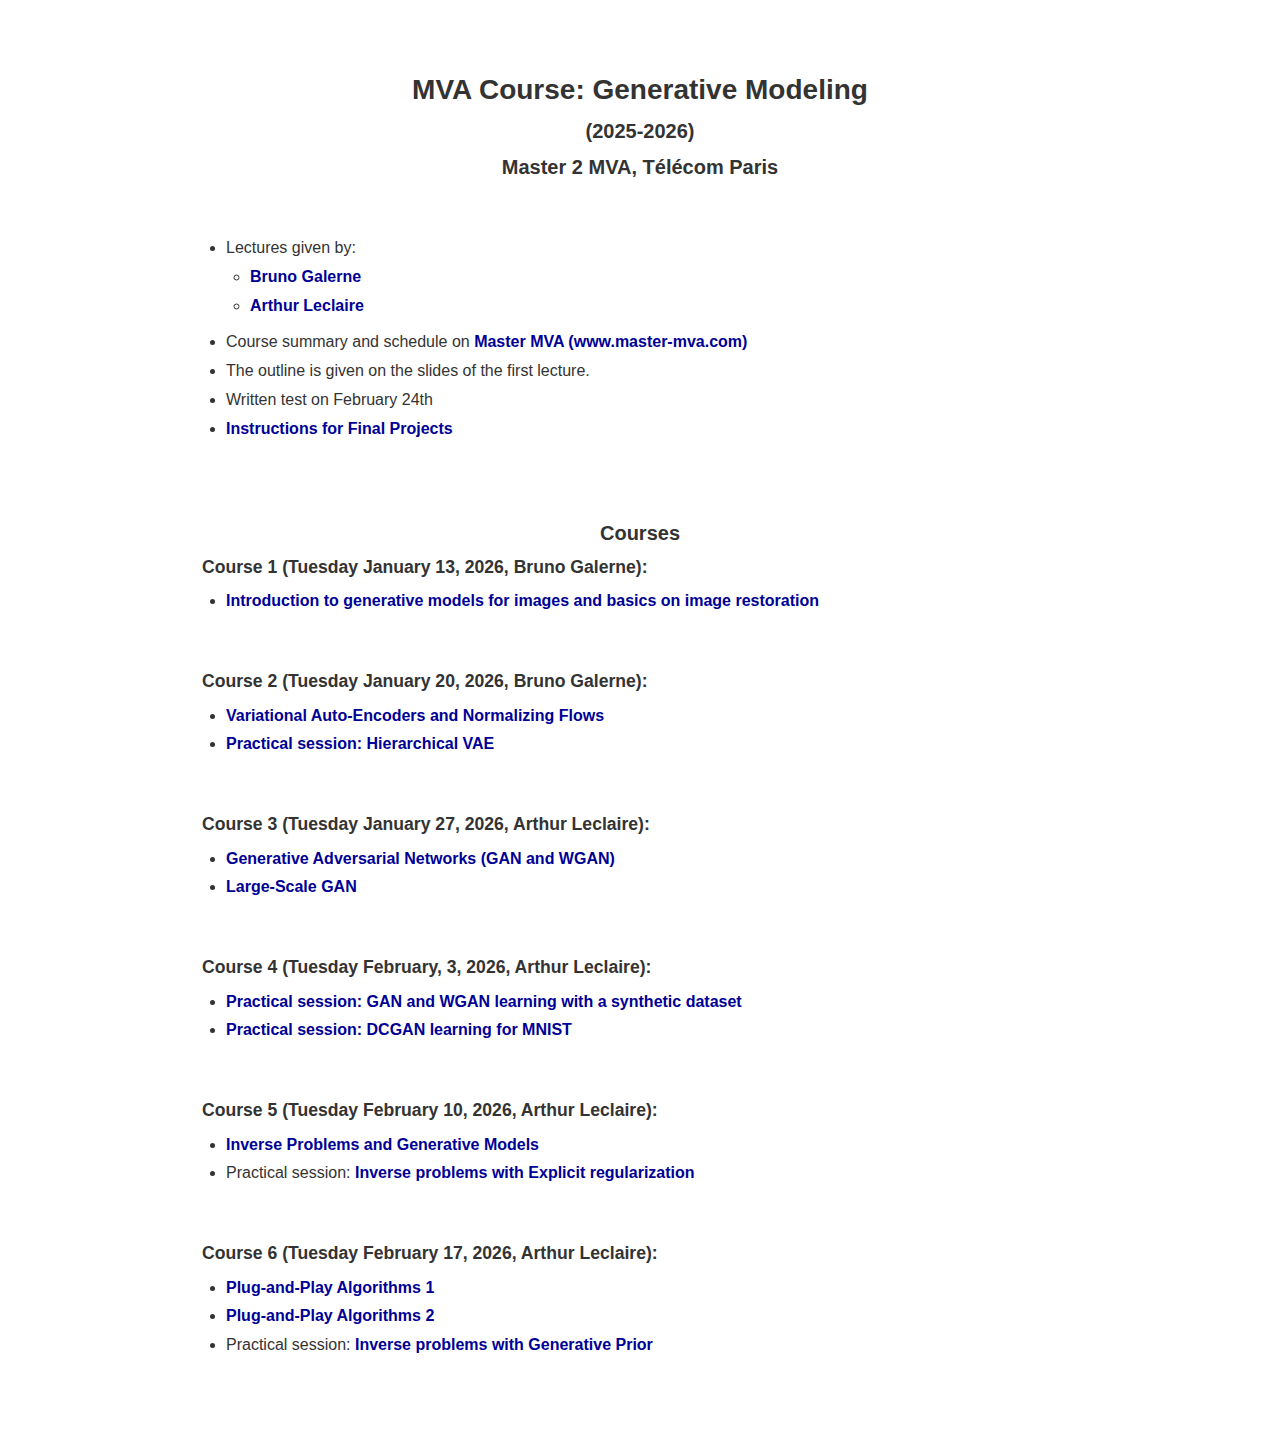
<file: index.html>
<!DOCTYPE html PUBLIC "-//W3C//DTD XHTML 1.0 Strict//EN" "http://www.w3.org/TR/xhtml1/DTD/xhtml1-strict.dtd">
<html xmlns="http://www.w3.org/1999/xhtml" xml:lang="en" >
   <head>
       <title>MVA: Modèles génératifs pour l'image</title>
       <meta http-equiv="Content-Type" content="text/html; charset=UTF-8" />
       <link rel="stylesheet" type="text/css" title="design" href="style_project.css" />
   </head>
   <body>

        <div id="inbody">


            <h1>MVA Course: Generative Modeling</h1>
            <h2>(2025-2026)</h2>
            <h2>Master 2 MVA, Télécom Paris</h2>

            </br></br>
            <ul>
                <li>Lectures given by:
                  <ul>
                    <li><a href="https://www.idpoisson.fr/galerne/">Bruno Galerne</a></li>
                    <li><a href="https://perso.telecom-paristech.fr/aleclaire/">Arthur Leclaire</a></li>
                  </ul>
                <li>Course summary and schedule on <a href="https://www.master-mva.com/cours/modeles-generatifs-pour-l-image/">Master MVA (www.master-mva.com)</a></li>
                <li>The outline is given on the slides of the first lecture.</li>
		<li>Written test on February 24th</li>
		<li><a href='projets2526.html'>Instructions for Final Projects</a></li>
		<!--
		<li><a href='https://perso.telecom-paristech.fr/aleclaire/mva/dm2425.pdf'>Assignment due for February 25th.</a></li>
		-->
            </ul>
            <br/><br/><br/>

            <h2>Courses</h2>
	   
           
            <h3>Course 1 (Tuesday January 13, 2026, Bruno Galerne):</h3>
            
            <ul>
              <li><a href='https://www.idpoisson.fr/galerne/mva/1_mva_generative_models_intro_and_image_restoration.pdf'>Introduction to generative models for images and basics on image restoration</a>
              </li>
<!--              <li>Practical session using <a href=https://storimaging.github.io/>Stochastic recipes in imaging</a>:
              <a href="https://colab.research.google.com/github/storimaging/Notebooks/blob/main/ImageGeneration/CNN_Texture_Synthesis_with_solution.ipynb">Texture synthesis using CNN statistics</a>
            </li>-->
            </ul>
	    <br/><br/>

	    
	    <h3>Course 2 (Tuesday January 20, 2026, Bruno Galerne):</h3>
            
            <ul>
              <li><a href='https://www.idpoisson.fr/galerne/mva/2_vae_and_normalizing_flows.pdf'>Variational Auto-Encoders and Normalizing Flows</a>
              </li>
              <li><a href="https://colab.research.google.com/github/generativemodelingmva/generativemodelingmva.github.io/blob/main/tp2526/tp2_mva_hierarchical_vae_simple_loss.ipynb">Practical session: Hierarchical VAE</a>
              </li>
            </ul>
	    
	    <br/><br/>
	    
            <h3>Course 3 (Tuesday January 27, 2026, Arthur Leclaire):</h3>
            
            <ul>
              <li><a href='https://perso.telecom-paristech.fr/aleclaire/mva/3_generative_networks.pdf'>Generative Adversarial Networks (GAN and WGAN)</a></li>
	      <li><a href='https://perso.telecom-paristech.fr/aleclaire/mva/4_generative_networks.pdf'>Large-Scale GAN</a></li>
            </ul>

	    <br/><br/>
	    
            <h3>Course 4 (Tuesday February, 3, 2026, Arthur Leclaire):</h3>
            
            <ul>
              <li><a href="https://colab.research.google.com/github/generativemodelingmva/generativemodelingmva.github.io/blob/main/tp2526/tp3_generative_networks.ipynb">Practical session: GAN and WGAN learning with a synthetic dataset</a> 
              <li><a href="https://colab.research.google.com/github/generativemodelingmva/generativemodelingmva.github.io/blob/main/tp2526/tp4_wgan_mnist.ipynb">Practical session: DCGAN learning for MNIST</a></li>
            </ul>

	    <br/><br/>

	    <h3>Course 5 (Tuesday February 10, 2026, Arthur Leclaire):</h3>
          
            <ul>
              <li><a href='https://perso.telecom-paristech.fr/aleclaire/mva/5_inverse_problems.pdf'>Inverse Problems and Generative Models</a>
              </li>
              <li>Practical session: <a href="https://colab.research.google.com/github/generativemodelingmva/generativemodelingmva.github.io/blob/main/tp2526/tp5_exo1_inverse_problem_with_explicit_regularization.ipynb">Inverse problems with Explicit regularization</a></li>
            </ul>

	    <br/><br/>
	    <h3>Course 6 (Tuesday February 17, 2026, Arthur Leclaire):</h3>
          
            <ul>
              <li><a href='https://perso.telecom-paristech.fr/aleclaire/mva/6_plug_and_play.pdf'>Plug-and-Play Algorithms 1</a></li>
              <li><a href='https://perso.telecom-paristech.fr/aleclaire/mva/7_plug_and_play.pdf'>Plug-and-Play Algorithms 2</a></li>
	      <li>Practical session: <a href="https://colab.research.google.com/github/generativemodelingmva/generativemodelingmva.github.io/blob/main/tp2526/tp5_exo2_inverse_problem_with_generative_prior.ipynb">Inverse problems with Generative Prior</a></li>		    
            </ul>

	    <br/><br/>

	    
<!--

	    <h3>Course 7 (Tuesday February 24, 2026, Arthur Leclaire):</h3>
          
            <ul>
              <li> <a href="https://colab.research.google.com/github/generativemodelingmva/generativemodelingmva.github.io/blob/main/tp2425/tp8_pnp.ipynb">Practical session: PnP image deblurring</a></li>
            </ul>
	    
	    <br/><br/>

	    <h3>Course 8 (Tuesday March 3, 2026, Bruno Galerne):</h3>
          
            <ul>
              <li><a href='https://www.idpoisson.fr/galerne/mva/6_diffussion_models_sde_ddpm_latent.pdf'>Diffusion Models</a>
              </li>
            </ul>

	    <br/><br/>
	

	    <h3>Course 9 (Tuesday March 10, 2026, Bruno Galerne):</h3>
          
            <ul>
              <li>
		  <a href="https://colab.research.google.com/github/generativemodelingmva/generativemodelingmva.github.io/blob/main/tp2425/tp7_diffusion_model_sampling.ipynb">Practical session: Sampling and conditional sampling of a pretrained DDPM model</a> (exercise 3)
              </li>
            </ul>

	    --> 
	    
        </div>

    </body>
</html>
</file>
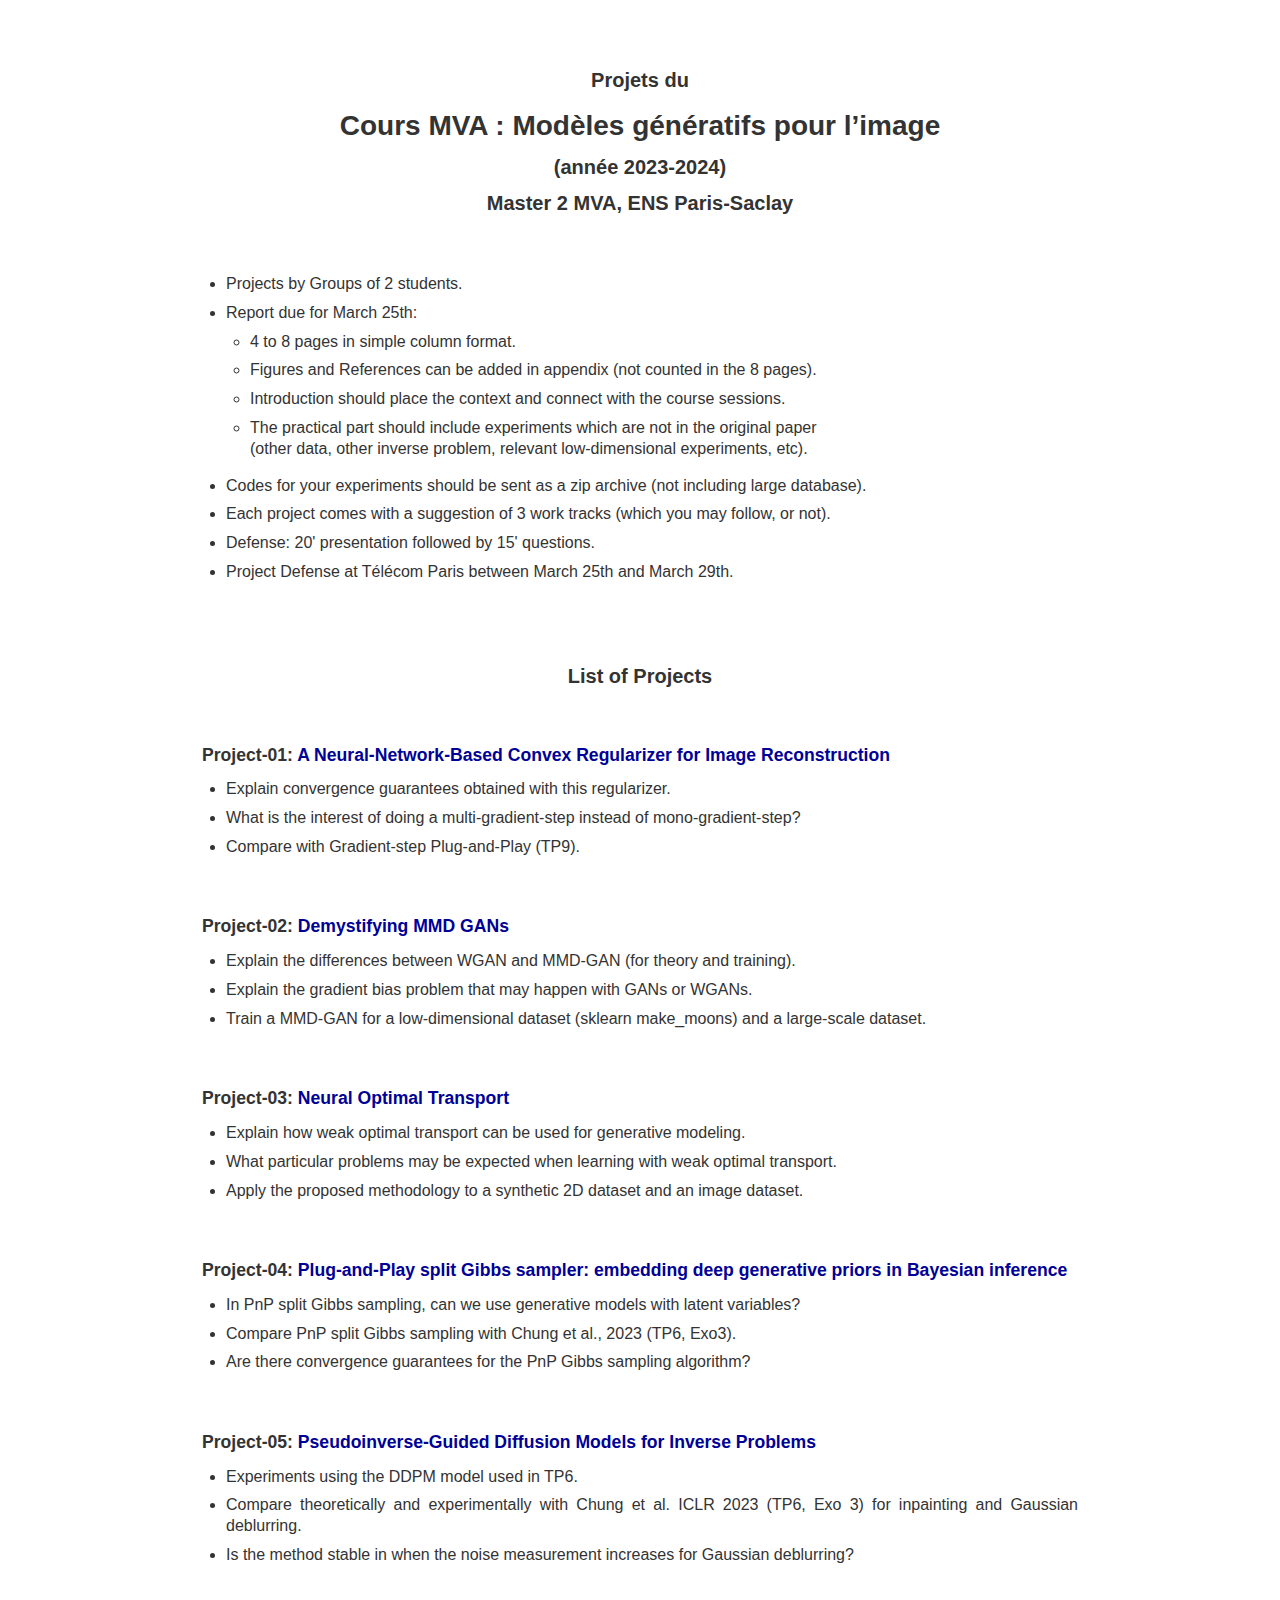
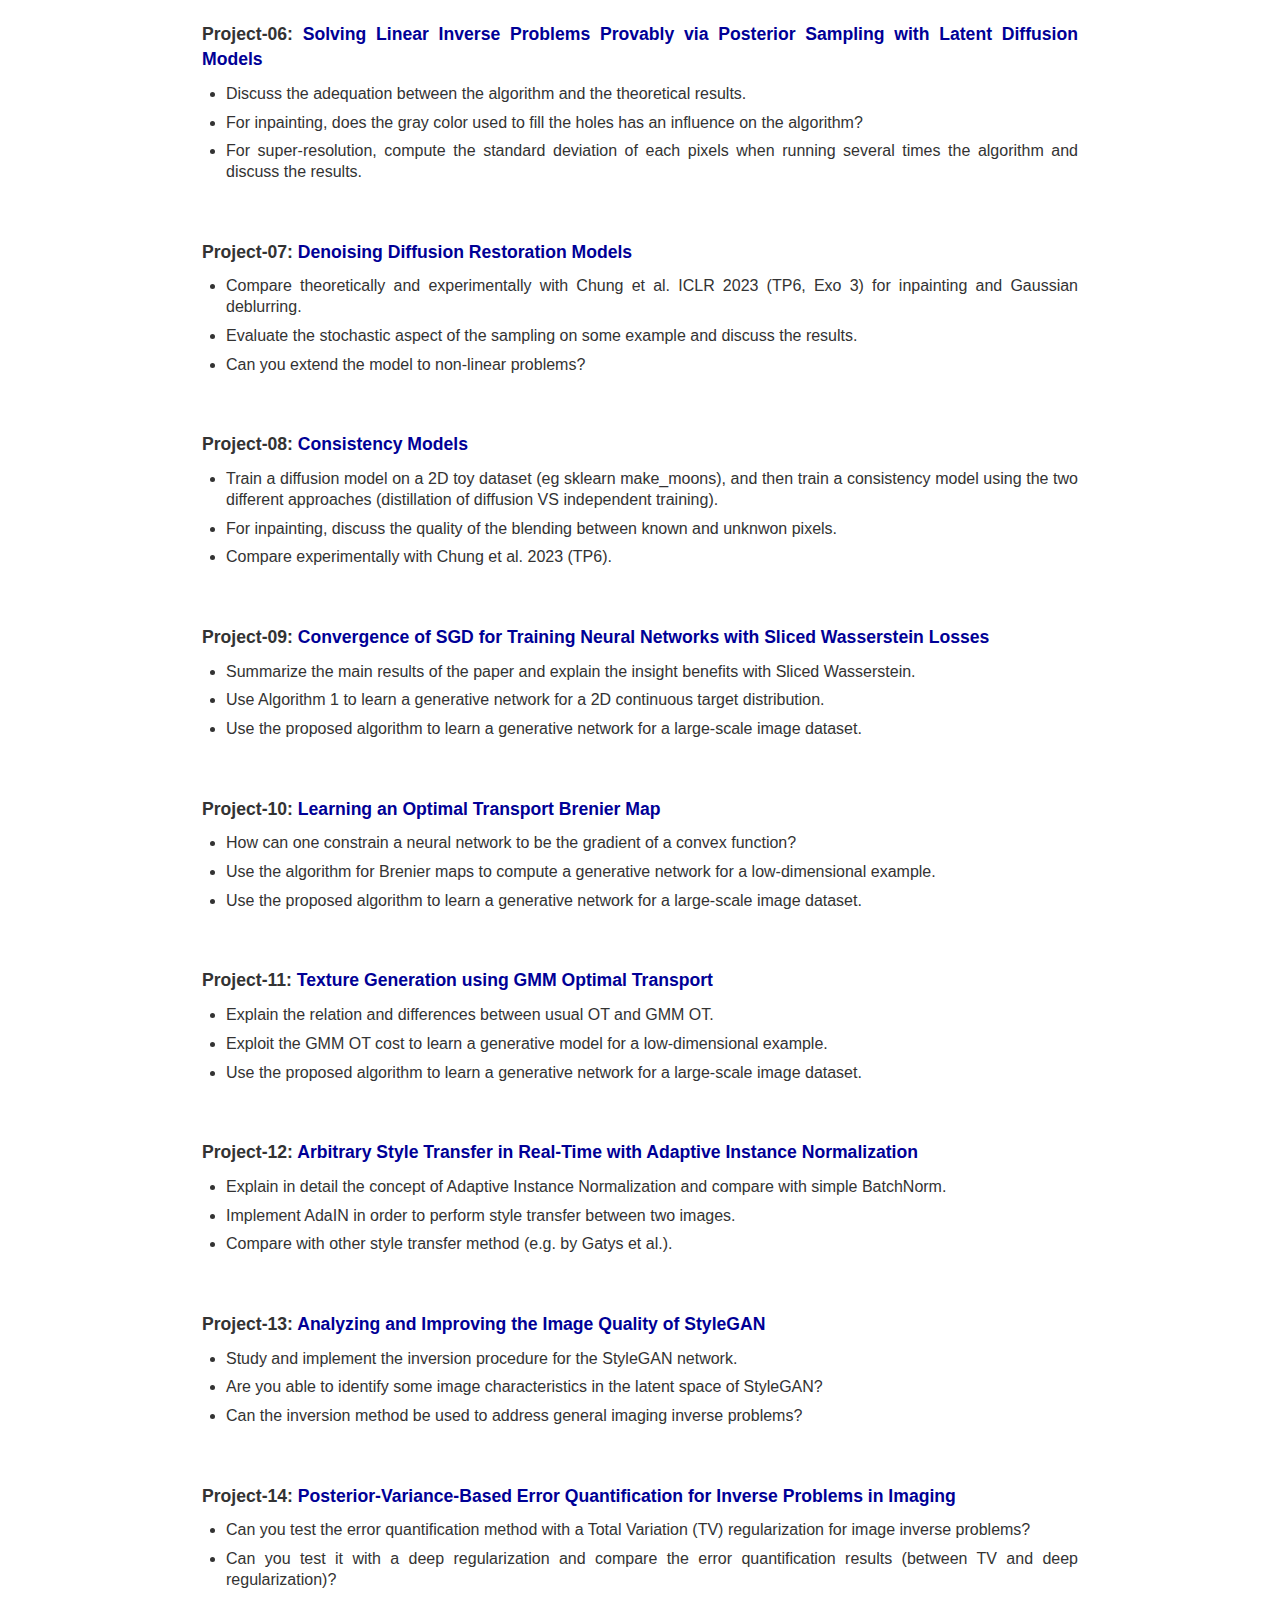
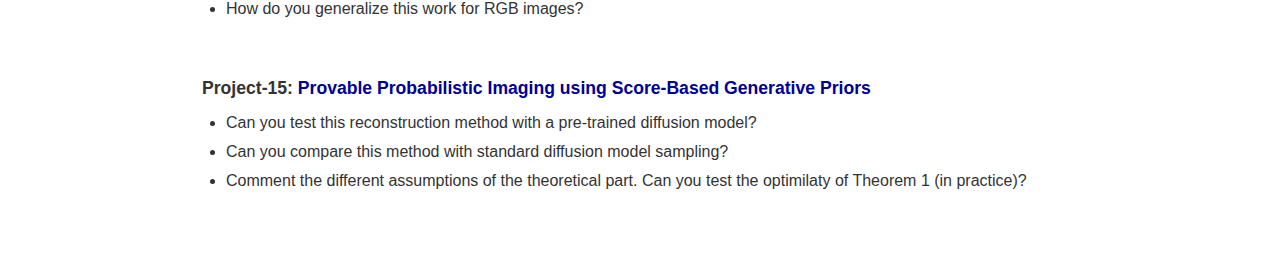
<file: projets2324.html>
<!DOCTYPE html PUBLIC "-//W3C//DTD XHTML 1.0 Strict//EN" "http://www.w3.org/TR/xhtml1/DTD/xhtml1-strict.dtd">
<html xmlns="http://www.w3.org/1999/xhtml" xml:lang="en" >
   <head>
       <title>MVA: Modèles génératifs pour l'image</title>
       <meta http-equiv="Content-Type" content="text/html; charset=UTF-8" />
       <link rel="stylesheet" type="text/css" title="design" href="style_project.css" />
   </head>
   <body>

        <div id="inbody">


            <h2>Projets du</h2>
            <h1>Cours MVA : Modèles génératifs pour l’image</h1>
            <h2>(année 2023-2024)</h2>
            <h2>Master 2 MVA, ENS Paris-Saclay</h2>

            </br></br>
            <ul>
	      <li>Projects by Groups of 2 students.</li>
              <li>Report due for March 25th:
		<ul>
		  <li> 4 to 8 pages in simple column format. </li>
		  <li> Figures and References can be added in appendix (not counted in the 8 pages).</li>
		  <li> Introduction should place the context and connect with the course sessions. </li>
		  <li> The practical part should include experiments which are not in the original paper<br>
		  (other data, other inverse problem, relevant low-dimensional experiments, etc). </li>
		</ul>
		</li>
	      <li>Codes for your experiments should be sent as a zip archive (not including large database).</li>
	      <li>Each project comes with a suggestion of 3 work tracks (which you may follow, or not).</li>
	      <li>Defense: 20' presentation followed by 15' questions.</li>
	      <li>Project Defense at Télécom Paris between March 25th and March 29th.</li>
            </ul>
            <br/><br/><br/>

            <h2>List of Projects</h2>

	    <br/><br/>

            <h3>Project-01: <a href="https://arxiv.org/abs/2211.12461">A Neural-Network-Based Convex Regularizer for Image Reconstruction</a></h3>

            <ul>
              <li>Explain convergence guarantees obtained with this regularizer.</li>
              <li>What is the interest of doing a multi-gradient-step instead of mono-gradient-step?</li>
              <li>Compare with Gradient-step Plug-and-Play (TP9).</li>
            </ul>

	    <br/><br/>

            <h3>Project-02: <a href="https://arxiv.org/abs/1801.01401">Demystifying MMD GANs</a></h3>

            <ul>
              <li>Explain the differences between WGAN and MMD-GAN (for theory and training).</li>
              <li>Explain the gradient bias problem that may happen with GANs or WGANs.</li>
              <li>Train a MMD-GAN for a low-dimensional dataset (sklearn make_moons) and a large-scale dataset.</li>
            </ul>

	    <br/><br/>


	    <h3>Project-03: <a href="https://arxiv.org/abs/2201.12220">Neural Optimal Transport</a></h3>

            <ul>
              <li>Explain how weak optimal transport can be used for generative modeling.</li>
              <li>What particular problems may be expected when learning with weak optimal transport.</li>
              <li>Apply the proposed methodology to a synthetic 2D dataset and an image dataset.</li>
            </ul>

	    <br/><br/>


	    <h3>Project-04: <a href="https://arxiv.org/abs/2304.11134">Plug-and-Play split Gibbs sampler: embedding deep generative priors in Bayesian inference</a></h3>

            <ul>
	      <li>In PnP split Gibbs sampling, can we use generative models with latent variables?</li>
              <li>Compare PnP split Gibbs sampling with Chung et al., 2023 (TP6, Exo3).</li>
              <li>Are there convergence guarantees for the PnP Gibbs sampling algorithm?</li>
            </ul>

	    <br/><br/>

            <h3>Project-05: <a href="https://openreview.net/pdf?id=9_gsMA8MRKQ">Pseudoinverse-Guided Diffusion Models for Inverse Problems</a></h3>

            <ul>
              <li>Experiments using the DDPM model used in TP6.</li>
              <li>Compare theoretically and experimentally with Chung et al. ICLR 2023 (TP6, Exo 3) for inpainting and Gaussian deblurring.</li>
	            <li>Is the method stable in when the noise measurement increases for Gaussian deblurring?</li>
            </ul>

	    <br/><br/>

            <h3>Project-06: <a href="https://openreview.net/pdf?id=XKBFdYwfRo">Solving Linear Inverse Problems Provably via Posterior Sampling with Latent Diffusion Models</a></h3>

            <ul>
              <li>Discuss the adequation between the algorithm and the theoretical results.</li>
              <li>For inpainting, does the gray color used to fill the holes has an influence on the algorithm?</li>
              <li>For super-resolution, compute the standard deviation of each pixels when running several times the algorithm and discuss the results.</li>
            </ul>

	    <br/><br/>


            <h3>Project-07: <a href="https://arxiv.org/abs/2201.11793">Denoising Diffusion Restoration Models</a></h3>

            <ul>
              <li>Compare theoretically and experimentally with Chung et al. ICLR 2023 (TP6, Exo 3) for inpainting and Gaussian deblurring.</li>
              <li>Evaluate the stochastic aspect of the sampling on some example and discuss the results.</li>
              <li>Can you extend the model to non-linear problems?</li>
            </ul>

	    <br/><br/>


            <h3>Project-08: <a href="https://arxiv.org/abs/2303.01469">Consistency Models</a></h3>

            <ul>
              <li>Train a diffusion model on a 2D toy dataset (eg sklearn make_moons), and then train a consistency model using the two different approaches (distillation of diffusion VS independent training).</li>
              <li>For inpainting, discuss the quality of the blending between known and unknwon pixels.</li>
              <li>Compare experimentally with Chung et al. 2023 (TP6).</li>

            </ul>

	    <br/><br/>

            <h3>Project-09: <a href="https://arxiv.org/abs/2307.11714">Convergence of SGD for Training Neural Networks with Sliced Wasserstein Losses</a></h3>

            <ul>
              <li>Summarize the main results of the paper and explain the insight benefits with Sliced Wasserstein.</li>
              <li>Use Algorithm 1 to learn a generative network for a 2D continuous target distribution.</li>
              <li>Use the proposed algorithm to learn a generative network for a large-scale image dataset.</li>
            </ul>

	    <br/><br/>


            <h3>Project-10: <a href="https://arxiv.org/abs/2301.10862">Learning an Optimal Transport Brenier Map</a></h3>

            <ul>
              <li>How can one constrain a neural network to be the gradient of a convex function?</li>
              <li>Use the algorithm for Brenier maps to compute a generative network for a low-dimensional example.</li>
              <li>Use the proposed algorithm to learn a generative network for a large-scale image dataset.</li>
            </ul>

	    <br/><br/>


            <h3>Project-11: <a href="https://arxiv.org/abs/1907.05254">Texture Generation using GMM Optimal Transport</a></h3>

            <ul>
              <li>Explain the relation and differences between usual OT and GMM OT.</li>
              <li>Exploit the GMM OT cost to learn a generative model for a low-dimensional example.</li>
              <li>Use the proposed algorithm to learn a generative network for a large-scale image dataset.</li>
            </ul>

	    <br/><br/>

	    <h3>Project-12: <a href="https://openaccess.thecvf.com/content_ICCV_2017/papers/Huang_Arbitrary_Style_Transfer_ICCV_2017_paper.pdf">Arbitrary Style Transfer in Real-Time with Adaptive Instance Normalization</a></h3>

            <ul>
              <li>Explain in detail the concept of Adaptive Instance Normalization and compare with simple BatchNorm.</li>
              <li>Implement AdaIN in order to perform style transfer between two images.</li>
              <li>Compare with other style transfer method (e.g. by Gatys et al.).</li>
            </ul>

	    <br/><br/>


	    <h3>Project-13: <a href="https://arxiv.org/abs/1912.04958">Analyzing and Improving the Image Quality of StyleGAN</a></h3>

            <ul>
              <li>Study and implement the inversion procedure for the StyleGAN network.</li>
              <li>Are you able to identify some image characteristics in the latent space of StyleGAN?</li>
              <li>Can the inversion method be used to address general imaging inverse problems?</li>
            </ul>

	    <br/><br/>


	    <!--
	    <h3>Project : <a href="https://arxiv.org/abs/2004.02546">Image editing within the latent space of StyleGAN</a></h3>

            <ul>
              <li>Explain the characteristics of the latent space of StyleGAN</li>
              <li>Implement the method of the paper to perform image editing in the latent space</li>
              <li></li>
            </ul>

	    <br/><br/>
	    -->

	    <h3>Project-14: <a href="https://arxiv.org/abs/2212.12499">Posterior-Variance-Based Error Quantification for Inverse Problems in Imaging</a></h3>

            <ul>
              <li>Can you test the error quantification method with a Total Variation (TV) regularization for image inverse problems?</li>
              <li>Can you test it with a deep regularization and compare the error quantification results (between TV and deep regularization)?</li>
              <li>How do you generalize this work for RGB images?</li>
            </ul>

	    <br/><br/>


	    <h3>Project-15: <a href="https://arxiv.org/abs/2310.10835">Provable Probabilistic Imaging using Score-Based Generative Priors</a></h3>

            <ul>
              <li>Can you test this reconstruction method with a pre-trained diffusion model?</li>
              <li>Can you compare this method with standard diffusion model sampling?</li>
              <li>Comment the different assumptions of the theoretical part. Can you test the optimilaty of Theorem 1 (in practice)?</li>
            </ul>

	    <br/><br/>


	    <!-- <h3>Project : <a href=""></a></h3>

            <ul>
              <li></li>
              <li></li>
              <li></li>
            </ul>

	    <br/><br/> -->


        </div>

    </body>
</html>
</file>
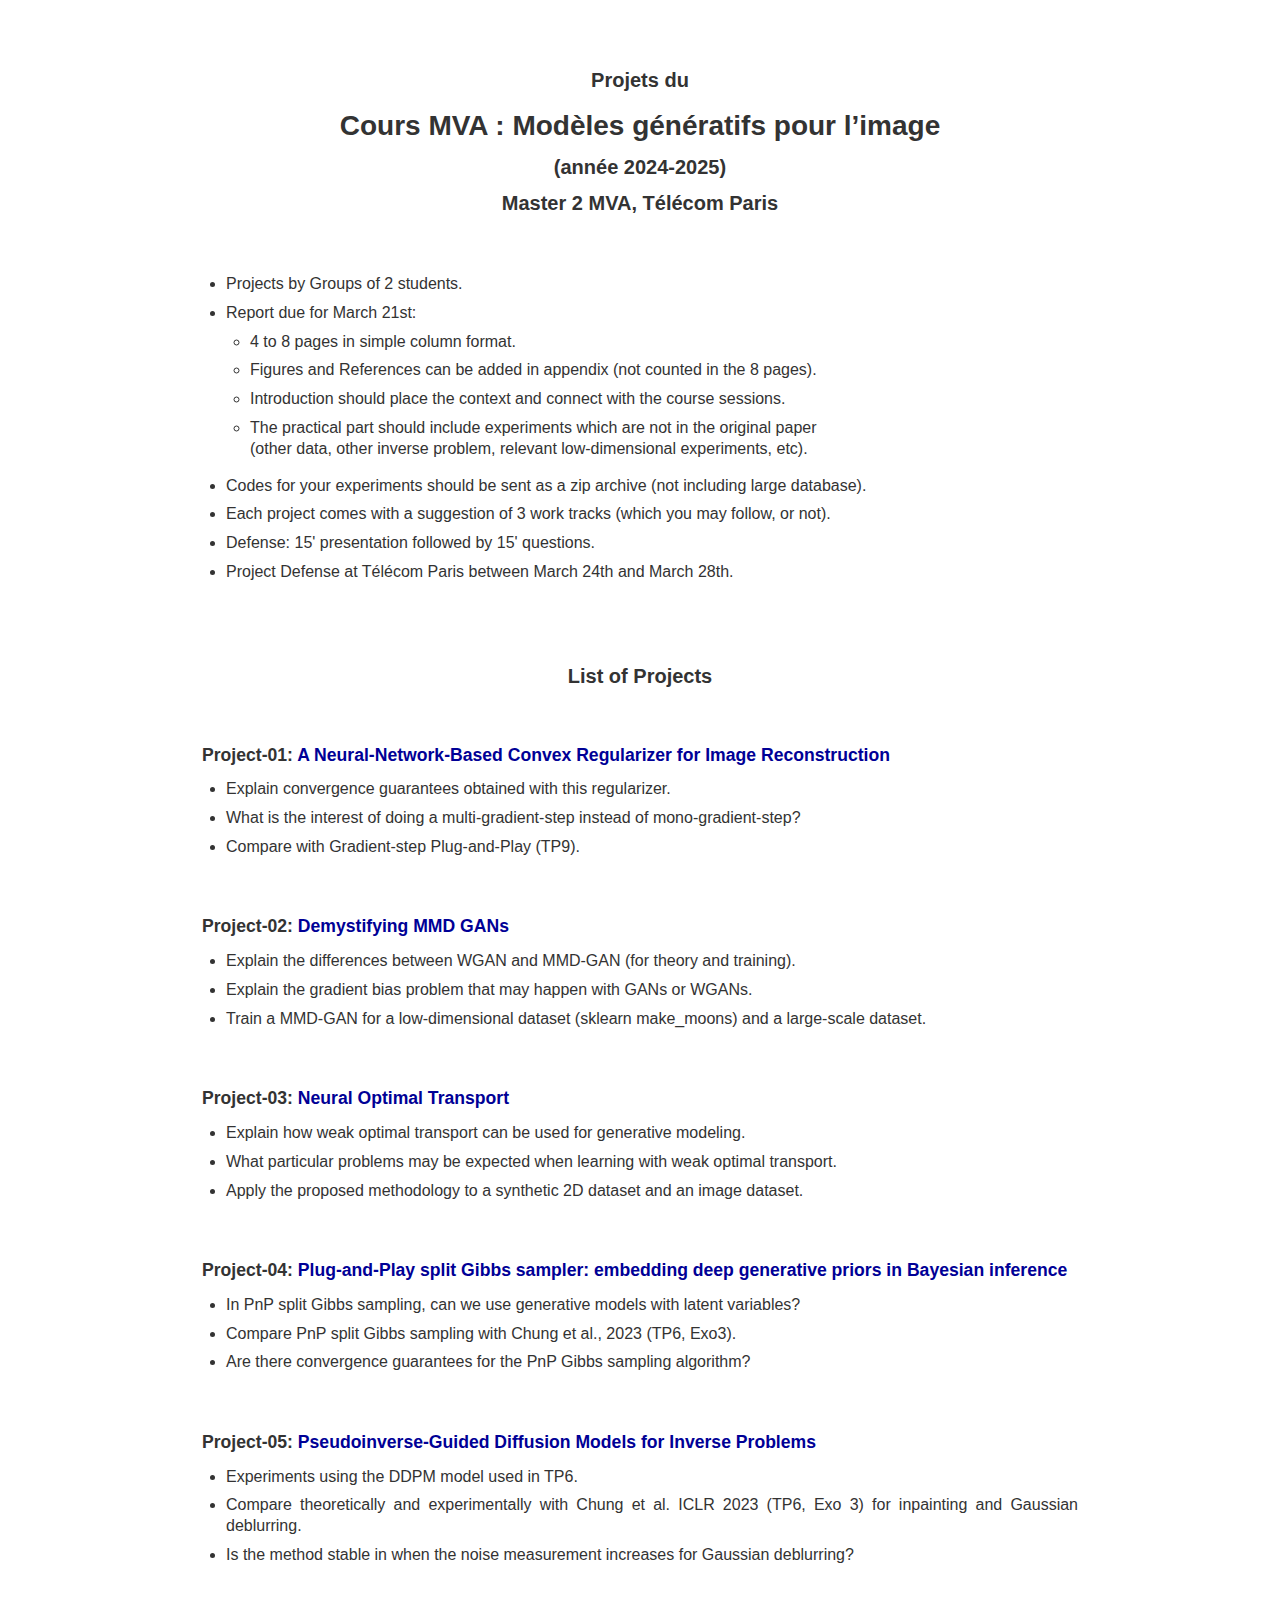
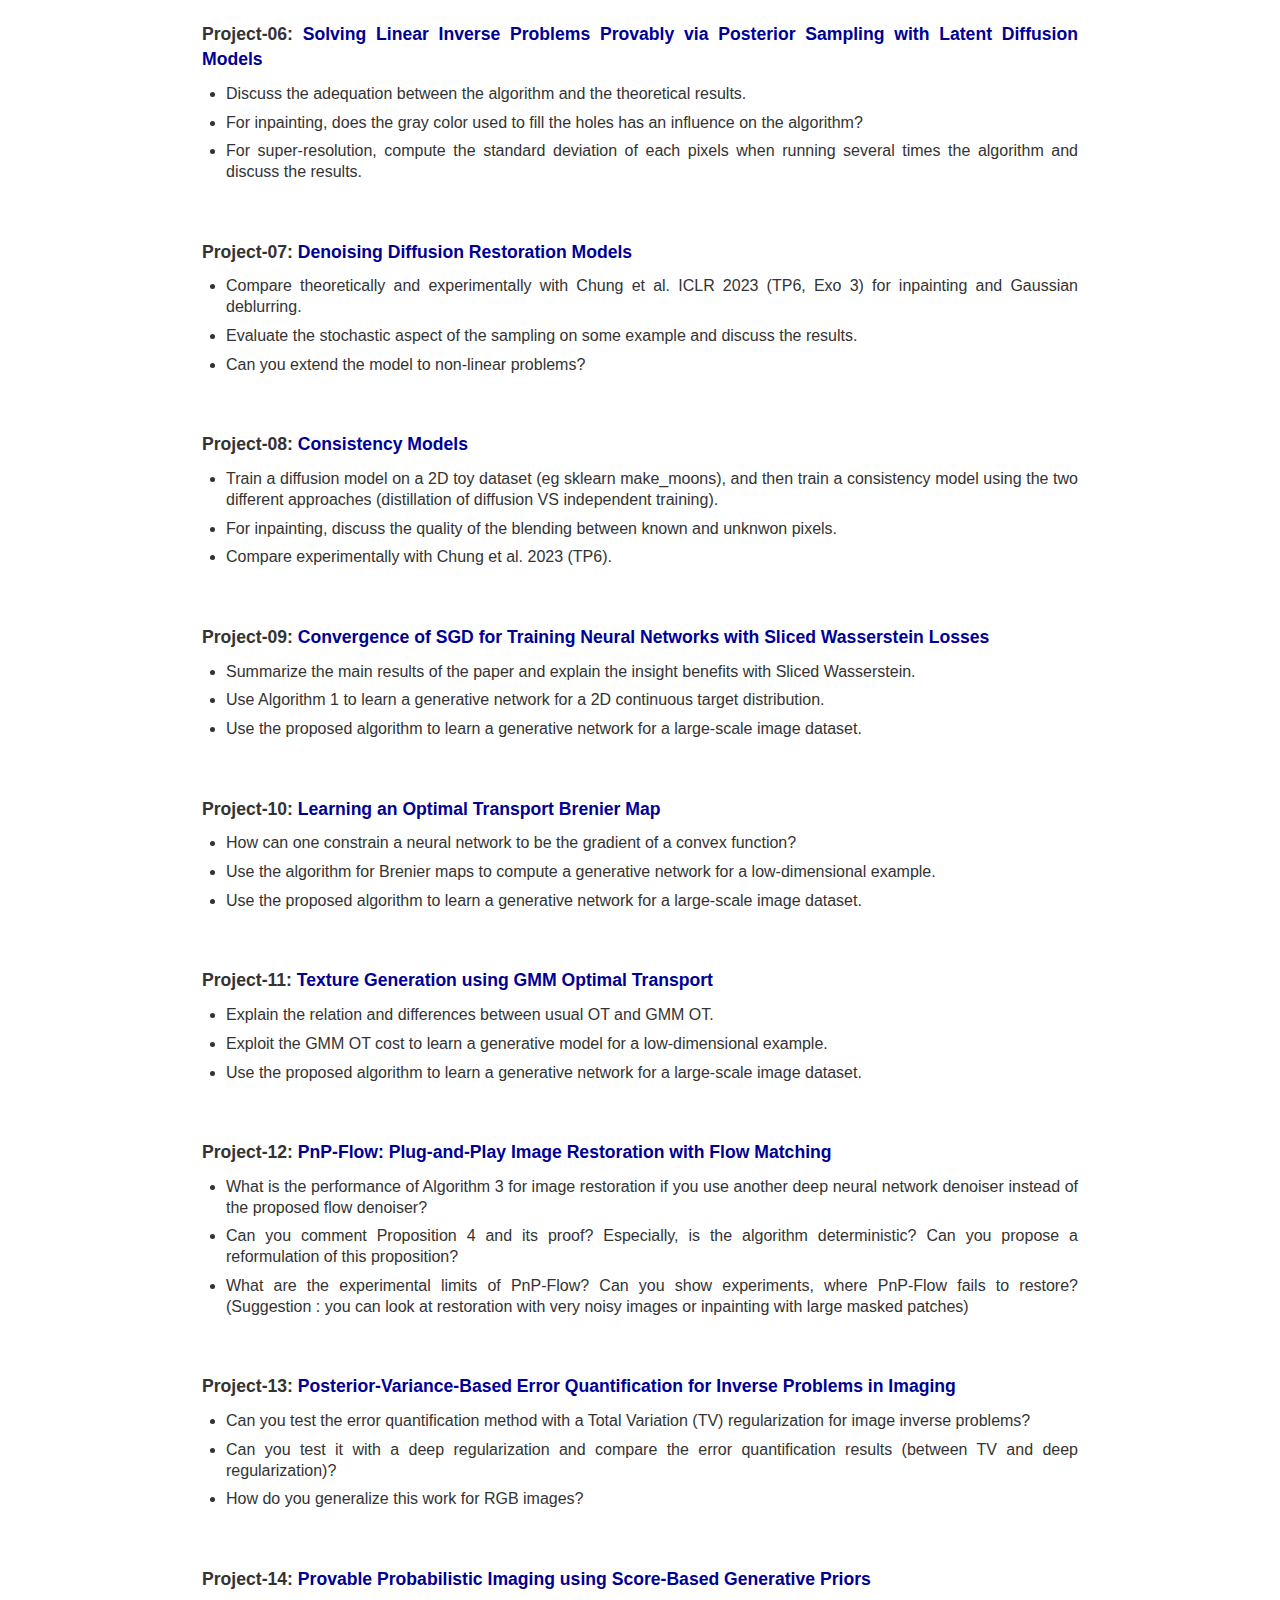
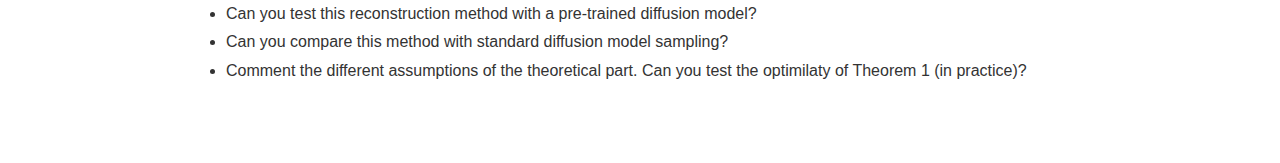
<file: projets2425.html>
<!DOCTYPE html PUBLIC "-//W3C//DTD XHTML 1.0 Strict//EN" "http://www.w3.org/TR/xhtml1/DTD/xhtml1-strict.dtd">
<html xmlns="http://www.w3.org/1999/xhtml" xml:lang="en" >
   <head>
       <title>MVA: Modèles génératifs pour l'image</title>
       <meta http-equiv="Content-Type" content="text/html; charset=UTF-8" />
       <link rel="stylesheet" type="text/css" title="design" href="style_project.css" />
   </head>
   <body>

        <div id="inbody">


            <h2>Projets du</h2>
            <h1>Cours MVA : Modèles génératifs pour l’image</h1>
            <h2>(année 2024-2025)</h2>
            <h2>Master 2 MVA, Télécom Paris</h2>

            </br></br>
            <ul>
	      <li>Projects by Groups of 2 students.</li>
              <li>Report due for March 21st:
		<ul>
		  <li> 4 to 8 pages in simple column format. </li>
		  <li> Figures and References can be added in appendix (not counted in the 8 pages).</li>
		  <li> Introduction should place the context and connect with the course sessions. </li>
		  <li> The practical part should include experiments which are not in the original paper<br>
		  (other data, other inverse problem, relevant low-dimensional experiments, etc). </li>
		</ul>
		</li>
	      <li>Codes for your experiments should be sent as a zip archive (not including large database).</li>
	      <li>Each project comes with a suggestion of 3 work tracks (which you may follow, or not).</li>
	      <li>Defense: 15' presentation followed by 15' questions.</li>
	      <li>Project Defense at Télécom Paris between March 24th and March 28th.</li>
            </ul>
            <br/><br/><br/>

            <h2>List of Projects</h2>

	    <br/><br/>

            <h3>Project-01: <a href="https://arxiv.org/abs/2211.12461">A Neural-Network-Based Convex Regularizer for Image Reconstruction</a></h3>

            <ul>
              <li>Explain convergence guarantees obtained with this regularizer.</li>
              <li>What is the interest of doing a multi-gradient-step instead of mono-gradient-step?</li>
              <li>Compare with Gradient-step Plug-and-Play (TP9).</li>
            </ul>

	    <br/><br/>

            <h3>Project-02: <a href="https://arxiv.org/abs/1801.01401">Demystifying MMD GANs</a></h3>

            <ul>
              <li>Explain the differences between WGAN and MMD-GAN (for theory and training).</li>
              <li>Explain the gradient bias problem that may happen with GANs or WGANs.</li>
              <li>Train a MMD-GAN for a low-dimensional dataset (sklearn make_moons) and a large-scale dataset.</li>
            </ul>

	    <br/><br/>


	    <h3>Project-03: <a href="https://arxiv.org/abs/2201.12220">Neural Optimal Transport</a></h3>

            <ul>
              <li>Explain how weak optimal transport can be used for generative modeling.</li>
              <li>What particular problems may be expected when learning with weak optimal transport.</li>
              <li>Apply the proposed methodology to a synthetic 2D dataset and an image dataset.</li>
            </ul>

	    <br/><br/>


	    <h3>Project-04: <a href="https://arxiv.org/abs/2304.11134">Plug-and-Play split Gibbs sampler: embedding deep generative priors in Bayesian inference</a></h3>

            <ul>
	      <li>In PnP split Gibbs sampling, can we use generative models with latent variables?</li>
              <li>Compare PnP split Gibbs sampling with Chung et al., 2023 (TP6, Exo3).</li>
              <li>Are there convergence guarantees for the PnP Gibbs sampling algorithm?</li>
            </ul>

	    <br/><br/>

            <h3>Project-05: <a href="https://openreview.net/pdf?id=9_gsMA8MRKQ">Pseudoinverse-Guided Diffusion Models for Inverse Problems</a></h3>

            <ul>
              <li>Experiments using the DDPM model used in TP6.</li>
              <li>Compare theoretically and experimentally with Chung et al. ICLR 2023 (TP6, Exo 3) for inpainting and Gaussian deblurring.</li>
	            <li>Is the method stable in when the noise measurement increases for Gaussian deblurring?</li>
            </ul>

	    <br/><br/>

            <h3>Project-06: <a href="https://openreview.net/pdf?id=XKBFdYwfRo">Solving Linear Inverse Problems Provably via Posterior Sampling with Latent Diffusion Models</a></h3>

            <ul>
              <li>Discuss the adequation between the algorithm and the theoretical results.</li>
              <li>For inpainting, does the gray color used to fill the holes has an influence on the algorithm?</li>
              <li>For super-resolution, compute the standard deviation of each pixels when running several times the algorithm and discuss the results.</li>
            </ul>

	    <br/><br/>


            <h3>Project-07: <a href="https://arxiv.org/abs/2201.11793">Denoising Diffusion Restoration Models</a></h3>

            <ul>
              <li>Compare theoretically and experimentally with Chung et al. ICLR 2023 (TP6, Exo 3) for inpainting and Gaussian deblurring.</li>
              <li>Evaluate the stochastic aspect of the sampling on some example and discuss the results.</li>
              <li>Can you extend the model to non-linear problems?</li>
            </ul>

	    <br/><br/>


            <h3>Project-08: <a href="https://arxiv.org/abs/2303.01469">Consistency Models</a></h3>

            <ul>
              <li>Train a diffusion model on a 2D toy dataset (eg sklearn make_moons), and then train a consistency model using the two different approaches (distillation of diffusion VS independent training).</li>
              <li>For inpainting, discuss the quality of the blending between known and unknwon pixels.</li>
              <li>Compare experimentally with Chung et al. 2023 (TP6).</li>

            </ul>

	    <br/><br/>

            <h3>Project-09: <a href="https://arxiv.org/abs/2307.11714">Convergence of SGD for Training Neural Networks with Sliced Wasserstein Losses</a></h3>

            <ul>
              <li>Summarize the main results of the paper and explain the insight benefits with Sliced Wasserstein.</li>
              <li>Use Algorithm 1 to learn a generative network for a 2D continuous target distribution.</li>
              <li>Use the proposed algorithm to learn a generative network for a large-scale image dataset.</li>
            </ul>

	    <br/><br/>


            <h3>Project-10: <a href="https://arxiv.org/abs/2301.10862">Learning an Optimal Transport Brenier Map</a></h3>

            <ul>
              <li>How can one constrain a neural network to be the gradient of a convex function?</li>
              <li>Use the algorithm for Brenier maps to compute a generative network for a low-dimensional example.</li>
              <li>Use the proposed algorithm to learn a generative network for a large-scale image dataset.</li>
            </ul>

	    <br/><br/>


            <h3>Project-11: <a href="https://arxiv.org/abs/1907.05254">Texture Generation using GMM Optimal Transport</a></h3>

            <ul>
              <li>Explain the relation and differences between usual OT and GMM OT.</li>
              <li>Exploit the GMM OT cost to learn a generative model for a low-dimensional example.</li>
              <li>Use the proposed algorithm to learn a generative network for a large-scale image dataset.</li>
            </ul>

	    <br/><br/>


	    <!--
	    <h3>Project-12: <a href="https://openaccess.thecvf.com/content_ICCV_2017/papers/Huang_Arbitrary_Style_Transfer_ICCV_2017_paper.pdf">Arbitrary Style Transfer in Real-Time with Adaptive Instance Normalization</a></h3>

            <ul>
              <li>Explain in detail the concept of Adaptive Instance Normalization and compare with simple BatchNorm.</li>
              <li>Implement AdaIN in order to perform style transfer between two images.</li>
              <li>Compare with other style transfer method (e.g. by Gatys et al.).</li>
            </ul>
		

	    <br/><br/>
			    -->



	    <h3>Project-12: <a href="https://arxiv.org/pdf/2410.02423">PnP-Flow: Plug-and-Play Image Restoration with Flow Matching</a></h3>

            <ul>
              <li>What is the performance of Algorithm 3 for image restoration if you use another deep neural network denoiser instead of the proposed flow denoiser?</li>
              <li>Can you comment Proposition 4 and its proof? Especially, is the algorithm deterministic? Can you propose a reformulation of this proposition?</li>
              <li>What are the experimental limits of PnP-Flow? Can you show experiments, where PnP-Flow fails to restore? (Suggestion : you can look at restoration with very noisy images or inpainting with large masked patches) </li>
            </ul>

	    <br/><br/>


	    <!--
	    <h3>Project-13: <a href="https://arxiv.org/abs/1912.04958">Analyzing and Improving the Image Quality of StyleGAN</a></h3>

            <ul>
              <li>Study and implement the inversion procedure for the StyleGAN network.</li>
              <li>Are you able to identify some image characteristics in the latent space of StyleGAN?</li>
              <li>Can the inversion method be used to address general imaging inverse problems?</li>
            </ul>

	    <br/><br/>
	    -->

	    <h3>Project-13: <a href="https://arxiv.org/abs/2212.12499">Posterior-Variance-Based Error Quantification for Inverse Problems in Imaging</a></h3>

            <ul>
              <li>Can you test the error quantification method with a Total Variation (TV) regularization for image inverse problems?</li>
              <li>Can you test it with a deep regularization and compare the error quantification results (between TV and deep regularization)?</li>
              <li>How do you generalize this work for RGB images?</li>
            </ul>

	    <br/><br/>


	    <h3>Project-14: <a href="https://arxiv.org/abs/2310.10835">Provable Probabilistic Imaging using Score-Based Generative Priors</a></h3>

            <ul>
              <li>Can you test this reconstruction method with a pre-trained diffusion model?</li>
              <li>Can you compare this method with standard diffusion model sampling?</li>
              <li>Comment the different assumptions of the theoretical part. Can you test the optimilaty of Theorem 1 (in practice)?</li>
            </ul>

	    <br/><br/>


	    <!-- <h3>Project : <a href=""></a></h3>

            <ul>
              <li></li>
              <li></li>
              <li></li>
            </ul>

	    <br/><br/> -->


        </div>

    </body>
</html>
</file>
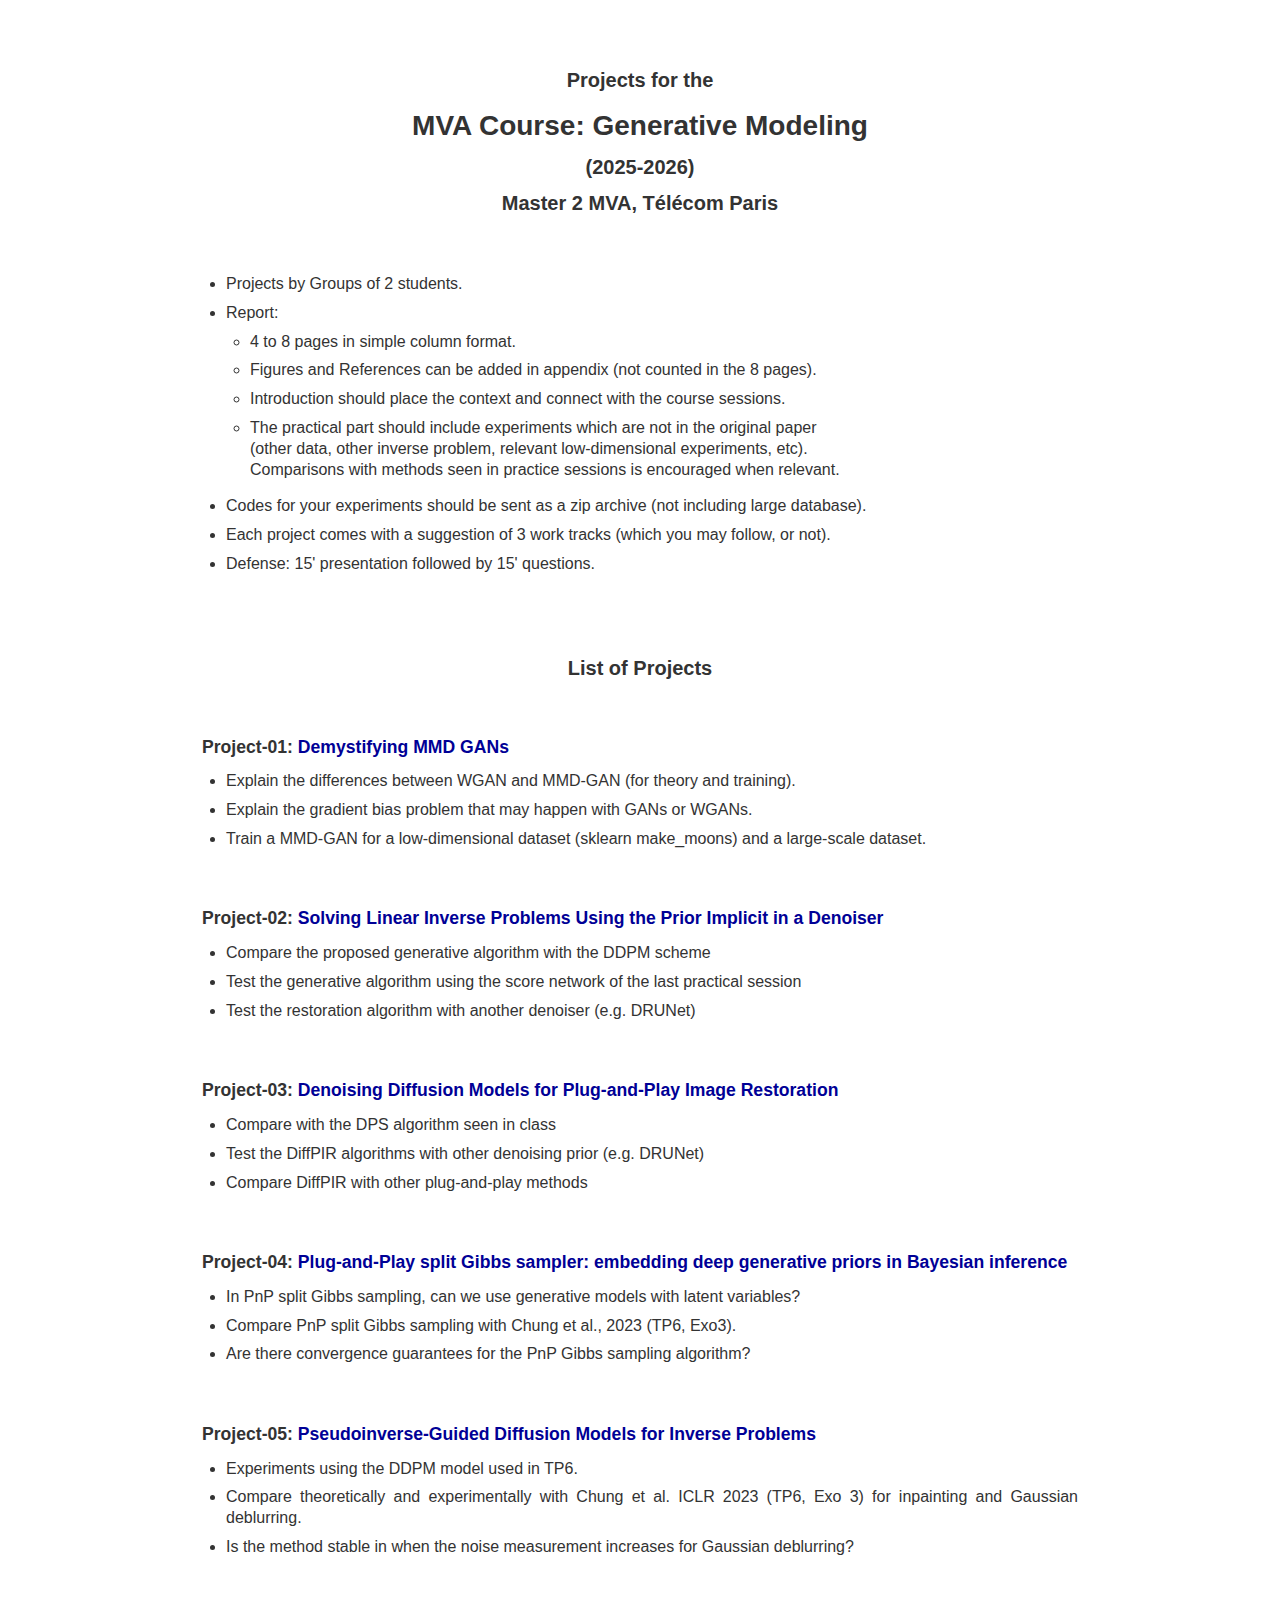
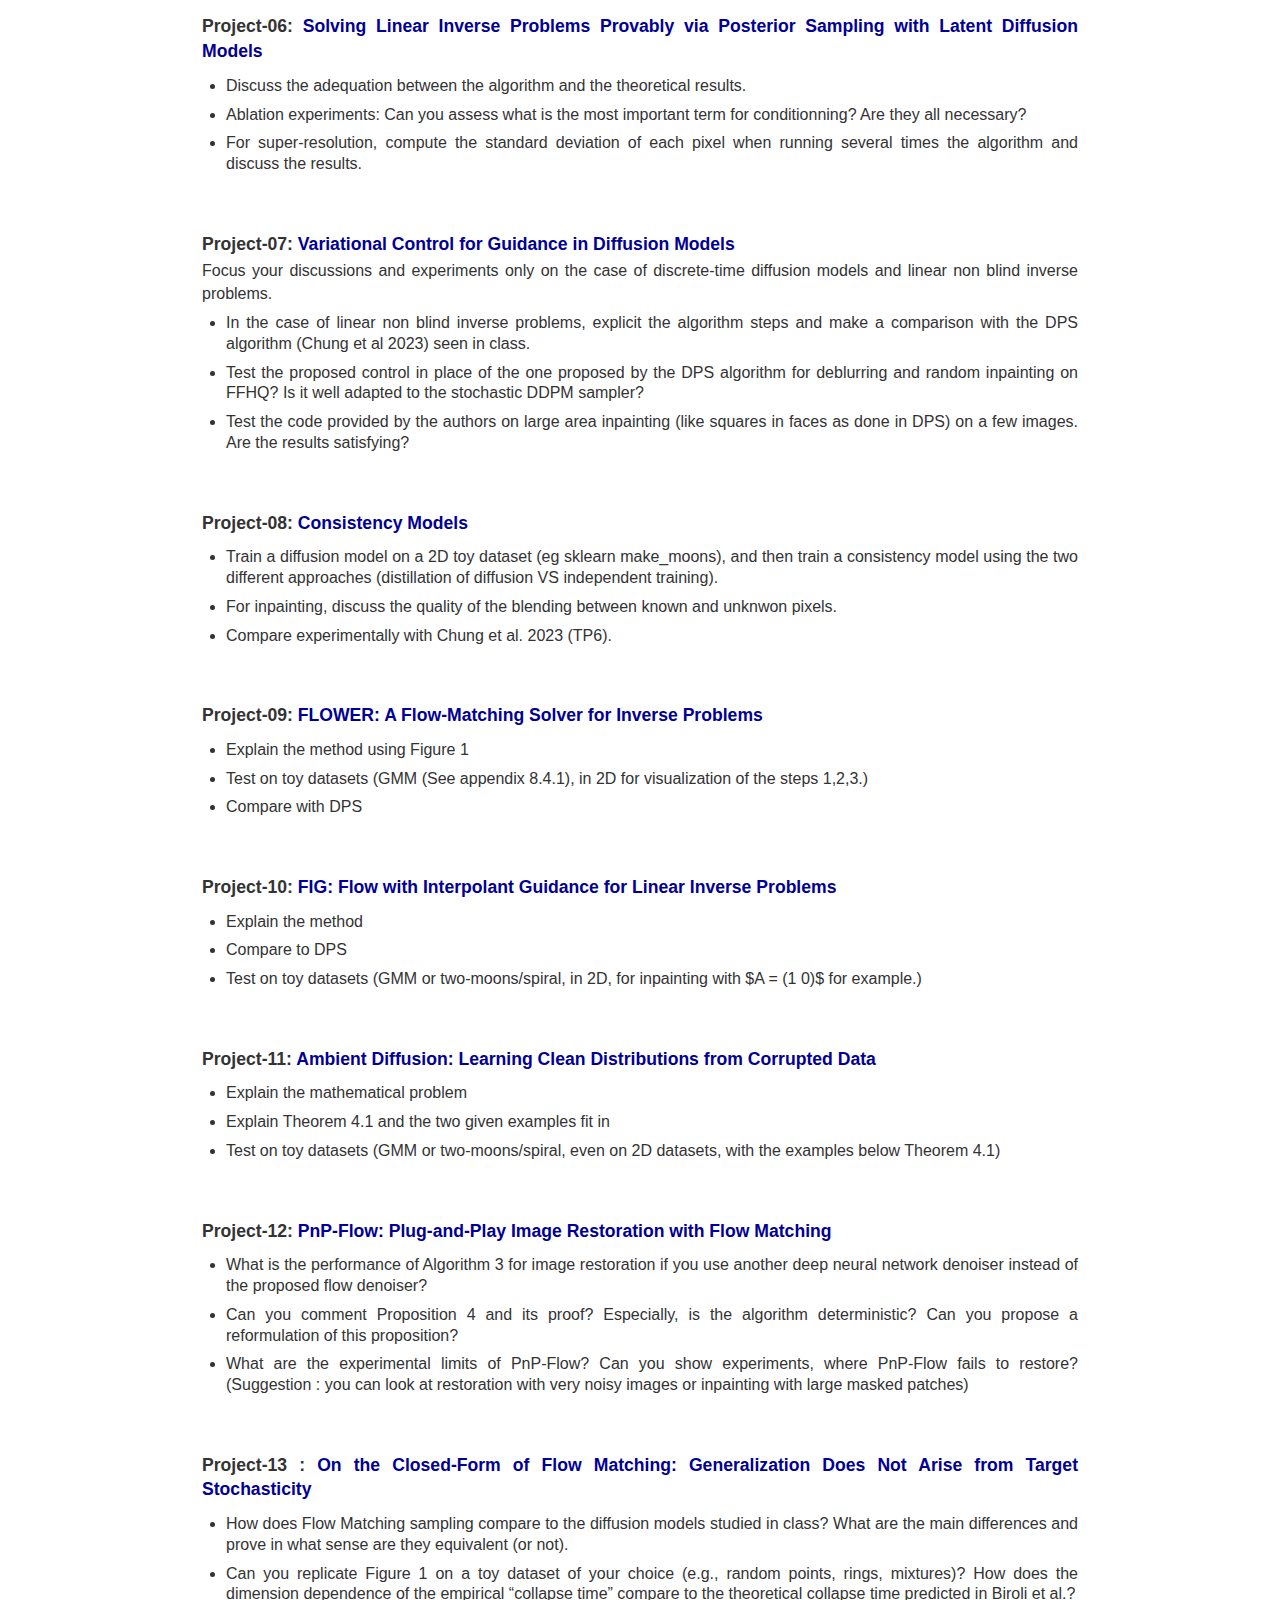
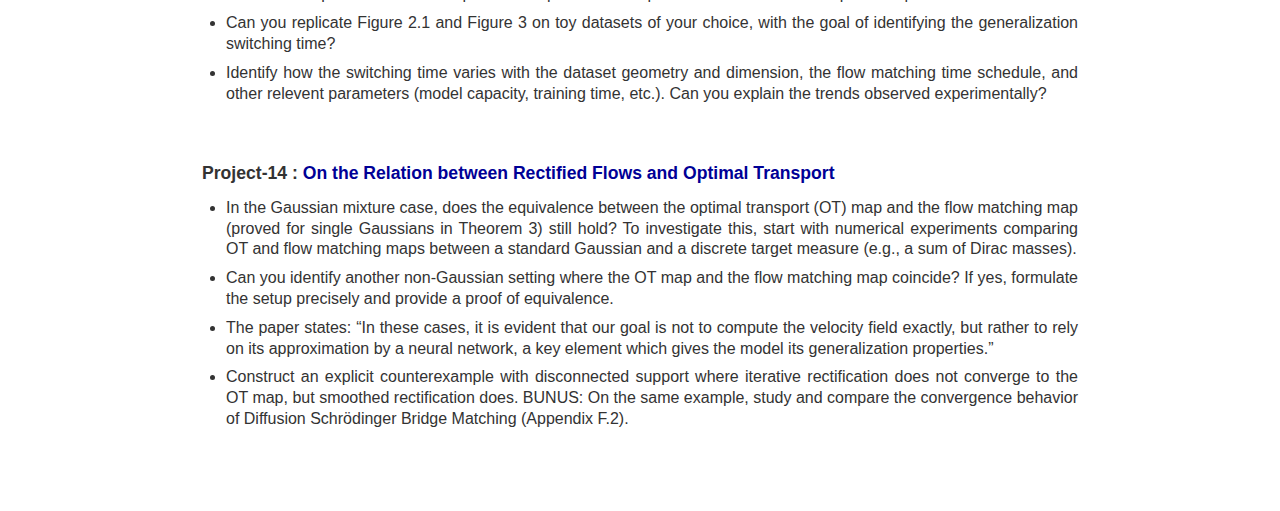
<file: projets2526.html>
<!DOCTYPE html PUBLIC "-//W3C//DTD XHTML 1.0 Strict//EN" "http://www.w3.org/TR/xhtml1/DTD/xhtml1-strict.dtd">
<html xmlns="http://www.w3.org/1999/xhtml" xml:lang="en" >
   <head>
       <title>MVA: Modèles génératifs pour l'image</title>
       <meta http-equiv="Content-Type" content="text/html; charset=UTF-8" />
       <link rel="stylesheet" type="text/css" title="design" href="style_project.css" />
   </head>
   <body>

        <div id="inbody">


            <h2>Projects for the</h2>
            <h1>MVA Course: Generative Modeling</h1>
            <h2>(2025-2026)</h2>
            <h2>Master 2 MVA, Télécom Paris</h2>


            </br></br>
            <ul>
	      <li>Projects by Groups of 2 students.</li>
              <li>Report: <!-- due for March 21st: --> 
		<ul>
		  <li> 4 to 8 pages in simple column format. </li>
		  <li> Figures and References can be added in appendix (not counted in the 8 pages).</li>
		  <li> Introduction should place the context and connect with the course sessions. </li>
		  <li> The practical part should include experiments which are not in the original paper<br>
		  (other data, other inverse problem, relevant low-dimensional experiments, etc). <br>
      Comparisons with methods seen in practice sessions is encouraged when relevant.</li>
		</ul>
		</li>
	      <li>Codes for your experiments should be sent as a zip archive (not including large database).</li>
	      <li>Each project comes with a suggestion of 3 work tracks (which you may follow, or not).</li>
	      <li>Defense: 15' presentation followed by 15' questions.</li>
	      <!-- <li>Project Defense at Télécom Paris between March 24th and March 26th.</li> --> 
            </ul>
            <br/><br/><br/>

            <h2>List of Projects</h2>

	    <br/><br/>

            <h3>Project-01: <a href="https://arxiv.org/abs/1801.01401">Demystifying MMD GANs</a></h3>

            <ul>
              <li>Explain the differences between WGAN and MMD-GAN (for theory and training).</li>
              <li>Explain the gradient bias problem that may happen with GANs or WGANs.</li>
              <li>Train a MMD-GAN for a low-dimensional dataset (sklearn make_moons) and a large-scale dataset.</li>
            </ul>

	    <br/><br/>

	    
	    <h3>Project-02: <a href="https://arxiv.org/abs/2007.13640">Solving Linear Inverse Problems Using the Prior Implicit in a Denoiser</a></h3>

            <ul>
              <li>Compare the proposed generative algorithm with the DDPM scheme</li>
              <li>Test the generative algorithm using the score network of the last practical session</li>
              <li>Test the restoration algorithm with another denoiser (e.g. DRUNet)</li>
            </ul>

	    <br/><br/>
	    
            <h3>Project-03: <a href="https://arxiv.org/abs/2305.08995">Denoising Diffusion Models for Plug-and-Play Image Restoration</a></h3>

            <ul>
              <li>Compare with the DPS algorithm seen in class</li>
              <li>Test the DiffPIR algorithms with other denoising prior (e.g. DRUNet)</li>
              <li>Compare DiffPIR with other plug-and-play methods</li>
            </ul>

	    <br/><br/>


	    <h3>Project-04: <a href="https://arxiv.org/abs/2304.11134">Plug-and-Play split Gibbs sampler: embedding deep generative priors in Bayesian inference</a></h3>

            <ul>
	      <li>In PnP split Gibbs sampling, can we use generative models with latent variables?</li>
              <li>Compare PnP split Gibbs sampling with Chung et al., 2023 (TP6, Exo3).</li>
              <li>Are there convergence guarantees for the PnP Gibbs sampling algorithm?</li>
            </ul>

	    <br/><br/>

            <h3>Project-05: <a href="https://openreview.net/pdf?id=9_gsMA8MRKQ">Pseudoinverse-Guided Diffusion Models for Inverse Problems</a></h3>

            <ul>
              <li>Experiments using the DDPM model used in TP6.</li>
              <li>Compare theoretically and experimentally with Chung et al. ICLR 2023 (TP6, Exo 3) for inpainting and Gaussian deblurring.</li>
	            <li>Is the method stable in when the noise measurement increases for Gaussian deblurring?</li>
            </ul>

	    <br/><br/>

            <h3>Project-06: <a href="https://openreview.net/pdf?id=XKBFdYwfRo">Solving Linear Inverse Problems Provably via Posterior Sampling with Latent Diffusion Models</a></h3>

            <ul>
              <li>Discuss the adequation between the algorithm and the theoretical results.</li>
              <li>Ablation experiments: Can you assess what is the most important term for conditionning? Are they all necessary?</li>
              <li>For super-resolution, compute the standard deviation of each pixel when running several times the algorithm and discuss the results.</li>
            </ul>

	    <br/><br/>

	    <h3>Project-07: <a href="https://arxiv.org/abs/2502.03686">Variational Control for Guidance in Diffusion Models</a></h3>
	    Focus your discussions and experiments only on the case of discrete-time diffusion models and linear non blind inverse problems.
            <ul>
              <li>In the case of linear non blind inverse problems, explicit the algorithm steps and make a comparison with the DPS algorithm (Chung et al 2023) seen in class.</li>
              <li>Test the proposed control in place of the one proposed by the DPS algorithm for deblurring and random inpainting on FFHQ? Is it well adapted to the stochastic DDPM sampler?</li>
              <li>Test the code provided by the authors on large area inpainting (like squares in faces as done in DPS) on a few images. Are the results satisfying?</li>
            </ul>

	    <br/><br/>


            <h3>Project-08: <a href="https://arxiv.org/abs/2303.01469">Consistency Models</a></h3>

            <ul>
              <li>Train a diffusion model on a 2D toy dataset (eg sklearn make_moons), and then train a consistency model using the two different approaches (distillation of diffusion VS independent training).</li>
              <li>For inpainting, discuss the quality of the blending between known and unknwon pixels.</li>
              <li>Compare experimentally with Chung et al. 2023 (TP6).</li>

            </ul>

	    <br/><br/>


 <h3>Project-09: <a href="https://arxiv.org/abs/2509.26287">FLOWER: A Flow-Matching Solver for Inverse Problems</a></h3>

            <ul>
              <li>Explain the method using Figure 1</li>
              <li>Test on toy datasets (GMM (See appendix 8.4.1), in 2D for visualization of the steps 1,2,3.)</li>
              <li>Compare with DPS</li>
            </ul>

	    <br/><br/>



 
 <h3>Project-10: <a href="https://openreview.net/forum?id=fs2Z2z3GRx">FIG: Flow with Interpolant Guidance for Linear Inverse Problems</a></h3>

            <ul>
              <li>Explain the method</li>
              <li>Compare to DPS</li>
              <li>Test on toy datasets (GMM or two-moons/spiral, in 2D, for inpainting with $A = (1 0)$ for example.)</li>
            </ul>

	    <br/><br/>

 <h3>Project-11: <a href="https://arxiv.org/abs/2305.19256">Ambient Diffusion: Learning Clean Distributions from Corrupted Data</a></h3>

            <ul>
              <li>Explain the mathematical problem</li>
              <li>Explain Theorem 4.1 and the two given examples fit in</li>
              <li>Test on toy datasets (GMM or two-moons/spiral, even on 2D datasets, with the examples below Theorem 4.1)</li>
            </ul>

	    <br/><br/>


	    <h3>Project-12: <a href="https://arxiv.org/pdf/2410.02423">PnP-Flow: Plug-and-Play Image Restoration with Flow Matching</a></h3>

            <ul>
              <li>What is the performance of Algorithm 3 for image restoration if you use another deep neural network denoiser instead of the proposed flow denoiser?</li>
              <li>Can you comment Proposition 4 and its proof? Especially, is the algorithm deterministic? Can you propose a reformulation of this proposition?</li>
              <li>What are the experimental limits of PnP-Flow? Can you show experiments, where PnP-Flow fails to restore? (Suggestion : you can look at restoration with very noisy images or inpainting with large masked patches) </li>
            </ul>

	    <br/><br/>

	    <h3>Project-13 : <a href="https://arxiv.org/pdf/2506.03719">On the Closed-Form of Flow Matching: Generalization Does Not Arise from Target Stochasticity</a></h3>
            <ul>
              <li>How does Flow Matching sampling compare to the diffusion models studied
		in class? What are the main differences and prove in what sense are they
		equivalent (or not).</li>
              <li>Can you replicate Figure 1 on a toy dataset of your choice (e.g., random
		points, rings, mixtures)? How does the dimension dependence of the
		empirical “collapse time” compare to the theoretical collapse time
		predicted in Biroli et al.?</li>
              <li>Can you replicate Figure 2.1 and Figure 3 on toy datasets of your
		choice, with the goal of identifying the generalization switching time?</li>
	      <li>Identify how the switching time varies with the dataset geometry and
		dimension, the flow matching time schedule, and other relevent parameters
		(model capacity, training time, etc.). Can you explain the trends observed
		experimentally?</li>
            </ul>

	    <br/><br/>

	    <h3>Project-14 : <a href="https://arxiv.org/pdf/2505.19712">On the Relation between Rectified Flows and Optimal Transport</a></h3>

            <ul>
              <li>In the Gaussian mixture case, does the equivalence between the optimal
		transport (OT) map and the flow matching map (proved for single Gaussians
		in Theorem 3) still hold?
		To investigate this, start with numerical experiments comparing OT and
		flow matching maps between a standard Gaussian and a discrete target
		measure (e.g., a sum of Dirac masses).
	      </li>
              <li>Can you identify another non-Gaussian setting where the OT map and the
		flow matching map coincide? If yes, formulate the setup precisely and
		provide a proof of equivalence.
	      </li>
              <li>The paper states: “In these cases, it is evident that our goal is not to
		compute the velocity field exactly, but rather to rely on its
		approximation by a neural network, a key element which gives the model its
		generalization properties.”
	      </li>
	      <li>Construct an explicit counterexample with disconnected support where
		iterative rectification does not converge to the OT map, but smoothed
		rectification does. BUNUS: On the same example, study and compare the
		convergence behavior of Diffusion Schrödinger Bridge Matching (Appendix F.2).</li>
            </ul>

	    <br/><br/>

	    
	    <!-- <h3>Project : <a href=""></a></h3>

            <ul>
              <li></li>
              <li></li>
              <li></li>
            </ul>

	    <br/><br/> -->


        </div>

    </body>
</html>


            <!-- <h3>Project-09: <a href="https://arxiv.org/abs/2307.11714">Convergence of SGD for Training Neural Networks with Sliced Wasserstein Losses</a></h3>

            <ul>
              <li>Summarize the main results of the paper and explain the insight benefits with Sliced Wasserstein.</li>
              <li>Use Algorithm 1 to learn a generative network for a 2D continuous target distribution.</li>
              <li>Use the proposed algorithm to learn a generative network for a large-scale image dataset.</li>
            </ul>

	    <br/><br/> -->


            <!-- <h3>Project-10: <a href="https://arxiv.org/abs/2301.10862">Learning an Optimal Transport Brenier Map</a></h3>

            <ul>
              <li>How can one constrain a neural network to be the gradient of a convex function?</li>
              <li>Use the algorithm for Brenier maps to compute a generative network for a low-dimensional example.</li>
              <li>Use the proposed algorithm to learn a generative network for a large-scale image dataset.</li>
            </ul>

	    <br/><br/> -->


	    <!-- <h3>Project-14: <a href="https://arxiv.org/abs/2310.10835">Provable Probabilistic Imaging using Score-Based Generative Priors</a></h3>

            <ul>
              <li>Can you test this reconstruction method with a pre-trained diffusion model?</li>
              <li>Can you compare this method with standard diffusion model sampling?</li>
              <li>Comment the different assumptions of the theoretical part. Can you test the optimilaty of Theorem 1 (in practice)?</li>
            </ul>

	    <br/><br/> -->


	    <!--
	    <h3>Project-12: <a href="https://openaccess.thecvf.com/content_ICCV_2017/papers/Huang_Arbitrary_Style_Transfer_ICCV_2017_paper.pdf">Arbitrary Style Transfer in Real-Time with Adaptive Instance Normalization</a></h3>

            <ul>
              <li>Explain in detail the concept of Adaptive Instance Normalization and compare with simple BatchNorm.</li>
              <li>Implement AdaIN in order to perform style transfer between two images.</li>
              <li>Compare with other style transfer method (e.g. by Gatys et al.).</li>
            </ul>
		

	    <br/><br/>
			    -->
</file>
<file: style_project.css>
:root {
  --primary-color: #000;
  --link-color: #000096;
  --bg-light: #DED8CC;
  --spacing-xs: 0.25rem;
  --spacing-sm: 0.5rem;
  --spacing-md: 0.75rem;
  --spacing-lg: 1rem;
  --max-width: 900px;
  --menu-height: 50px;
}

* {
  margin: 0;
  padding: 0;
  box-sizing: border-box;
}

body {
  width: 100%;
  font-family: Arial, sans-serif;
  line-height: 1.4;
  color: #333;
}

a {
  text-decoration: none;
}

a:hover {
  text-decoration: underline;
}

/* Menu */
#menu {
  position: fixed;
  top: 0;
  width: 100%;
  height: var(--menu-height);
  padding: 0;
  display: flex;
  justify-content: center;
  align-items: center;
  background: white;
  z-index: 1000;
  box-shadow: 0 2px 4px rgba(0,0,0,0.1);
}

#menu a {
  color: var(--primary-color);
  padding: 0 var(--spacing-sm);
  font-size: 1.1rem;
  font-weight: bold;
}

/* Main content */
#inbody {
  max-width: var(--max-width);
  margin: var(--menu-height) auto var(--spacing-lg);
  padding: var(--spacing-md);
  text-align: justify;
}

#inbody h1 {
  text-align: center;
  font-size: 1.75rem;
  padding: var(--spacing-sm) 0 var(--spacing-xs);
}

#inbody h2 {
  text-align: center;
  font-size: 1.25rem;
  padding: var(--spacing-xs) 0;
}

#inbody h3 {
  font-size: 1.1rem;
  padding: var(--spacing-xs) 0;
}

#inbody a {
  color: var(--link-color);
  font-weight: bold;
}

#inbody ul {
  padding-left: 1.5rem;
  margin: var(--spacing-xs) 0;
}

#inbody li {
  padding: var(--spacing-xs) 0;
  line-height: 1.3;
}

#inbody p {
  margin: var(--spacing-xs) 0;
  line-height: 1.4;
}

.floating_image {
  float: left;
  padding-right: var(--spacing-sm);
  margin: var(--spacing-xs) var(--spacing-sm) var(--spacing-xs) 0;
}

.right_floating_image {
  float: right;
  padding-left: var(--spacing-sm);
  margin: var(--spacing-xs) 0 var(--spacing-xs) var(--spacing-sm);
}

/* Last update */
#lastupdate {
  position: fixed;
  bottom: 0;
  width: 100%;
  text-align: right;
  padding: var(--spacing-xs) var(--spacing-sm);
  background: white;
  font-size: 0.8rem;
  color: #666;
}

#lastupdate:after {
  content: "Last update: February 9, 2026";
  padding-right: var(--spacing-xs);
}

/* News block */
.newsblock {
  font-size: 1.1rem;
  font-weight: bold;
  padding: var(--spacing-xs) var(--spacing-sm);
  margin: var(--spacing-sm) 0;
}

/* Responsive design */
@media (max-width: 768px) {
  #inbody {
    padding: var(--spacing-sm);
  }
  #menu a {
    font-size: 1rem;
  }
  #inbody h1 {
    font-size: 1.5rem;
  }
}
</file>
